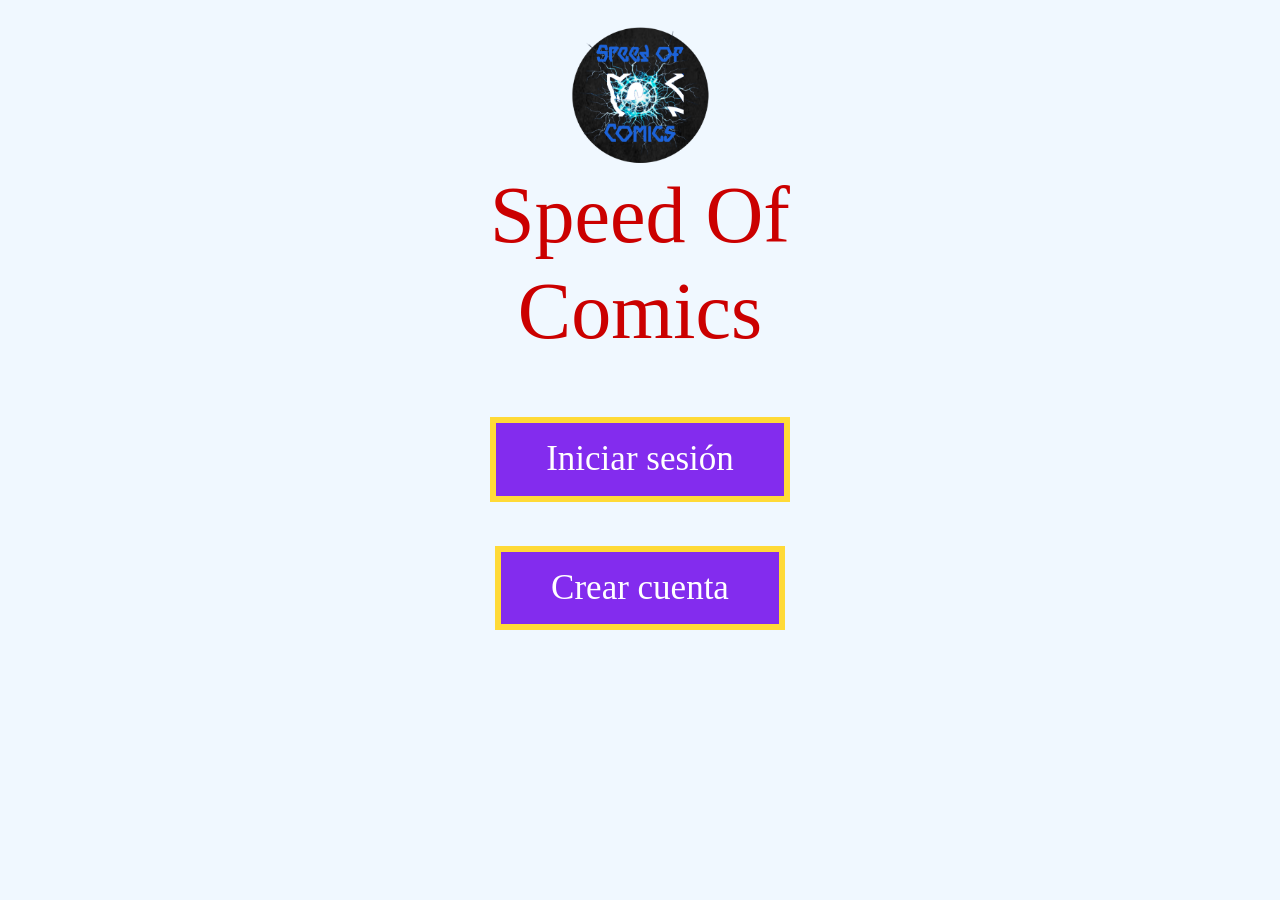
<file: index.html>
<!DOCTYPE html>
<html lang="es">

<head>

    <meta charset="UTF-8">
    <meta name="viewport" content="width=device-width, initial-scale=1">

    <title>Speed Of Comics</title>

   <link href="https://cdn.jsdelivr.net/npm/bootstrap@5.3.2/dist/css/bootstrap.min.css" rel="stylesheet">
   <link rel="icon" href="Imagenes/Logo de la pagina Web de la maestra Karen.png" type="image/webp">
<link rel="stylesheet" href="estilos.css">
<link rel="stylesheet" href="https://cdn.jsdelivr.net/npm/bootstrap-icons@1.11.1/font/bootstrap-icons.css">
</head>

<body>

    <div class="container">

        <div class="row justify-content-center">

            <div class="col-lg-6 text-center">

                <img src="Imagenes/Logo de la pagina Web de la maestra Karen.png" class="logo">

                <h1 class="titulo">
                    Speed Of<br>
                    Comics
                </h1>

                <div class="mt-5">

                    <a href="login.html" class="btn cafe-btn">
                        Iniciar sesión
                    </a>

                </div>

                <div class="mt-4">

                    <a href="registro.html" class="btn cafe-btn">
                        Crear cuenta
                    </a>

                </div>

            </div>

        </div>

    </div>

</body>

</html>
</file>
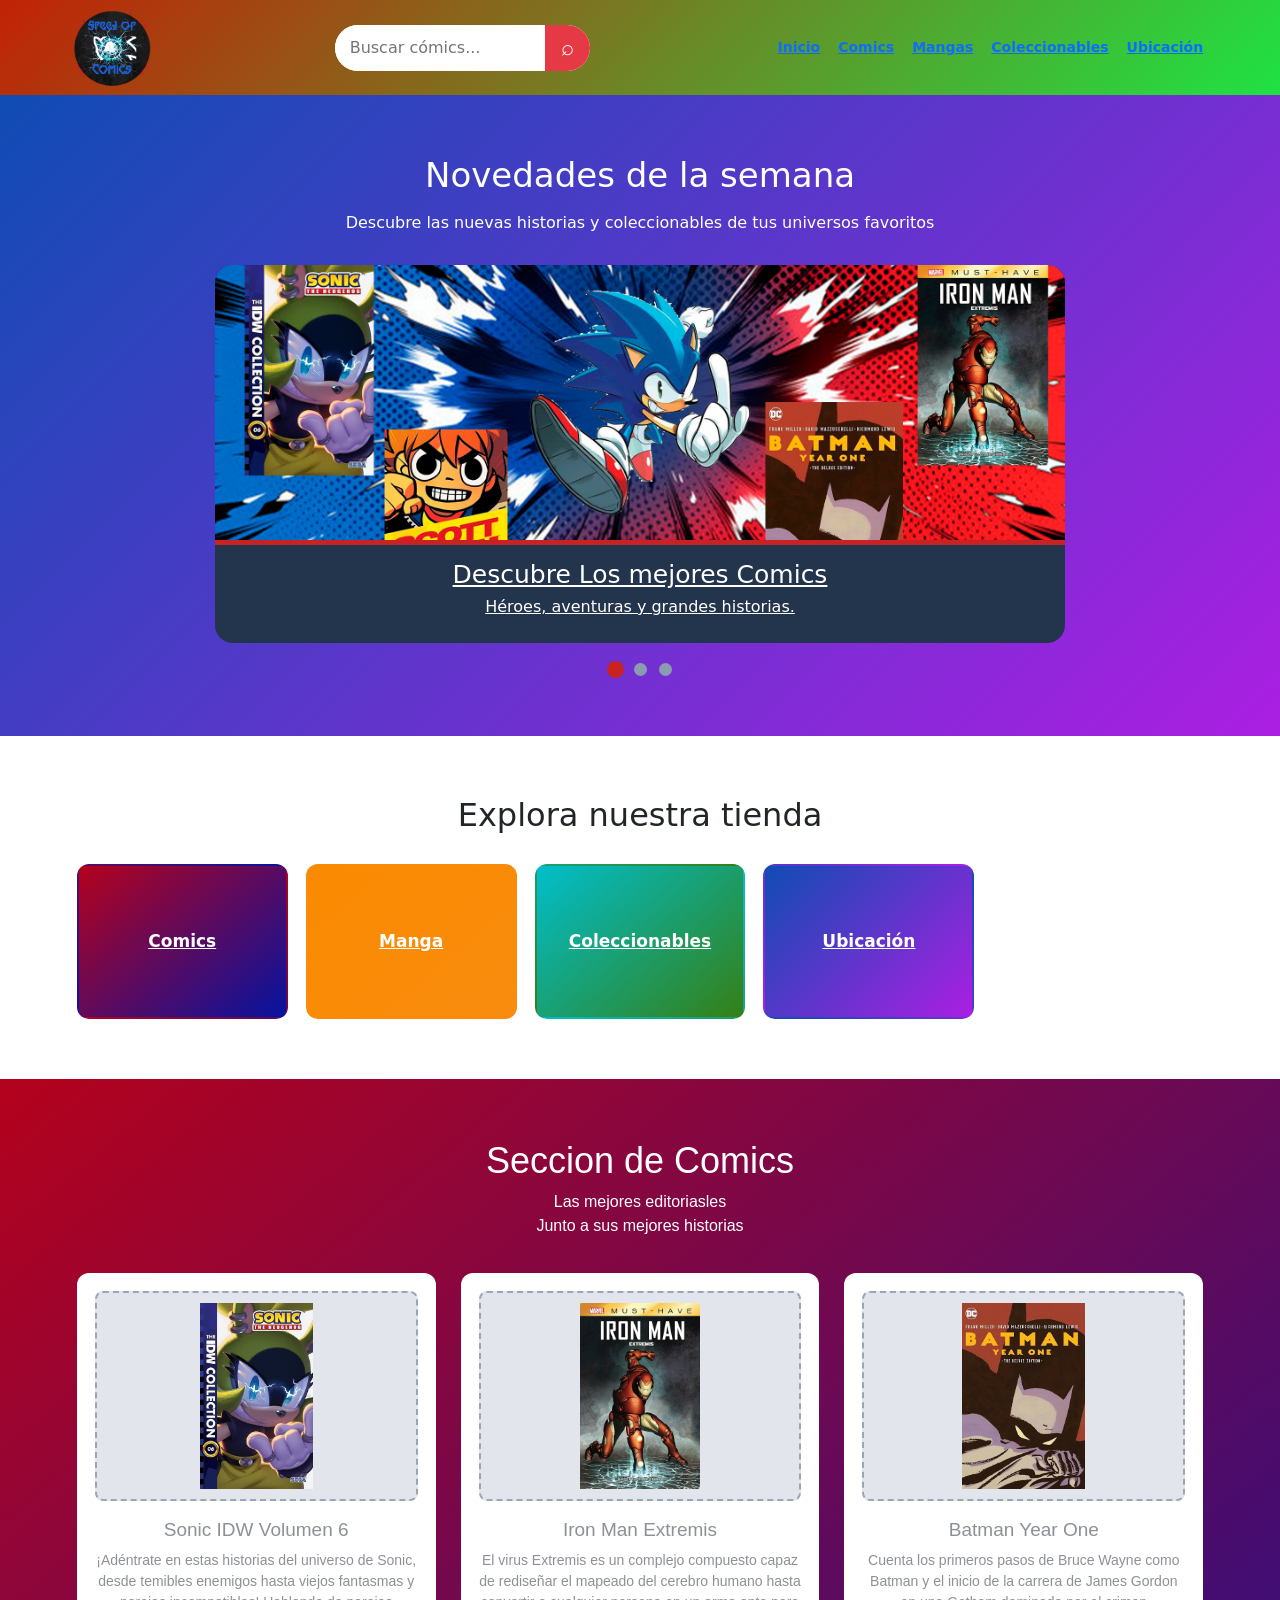
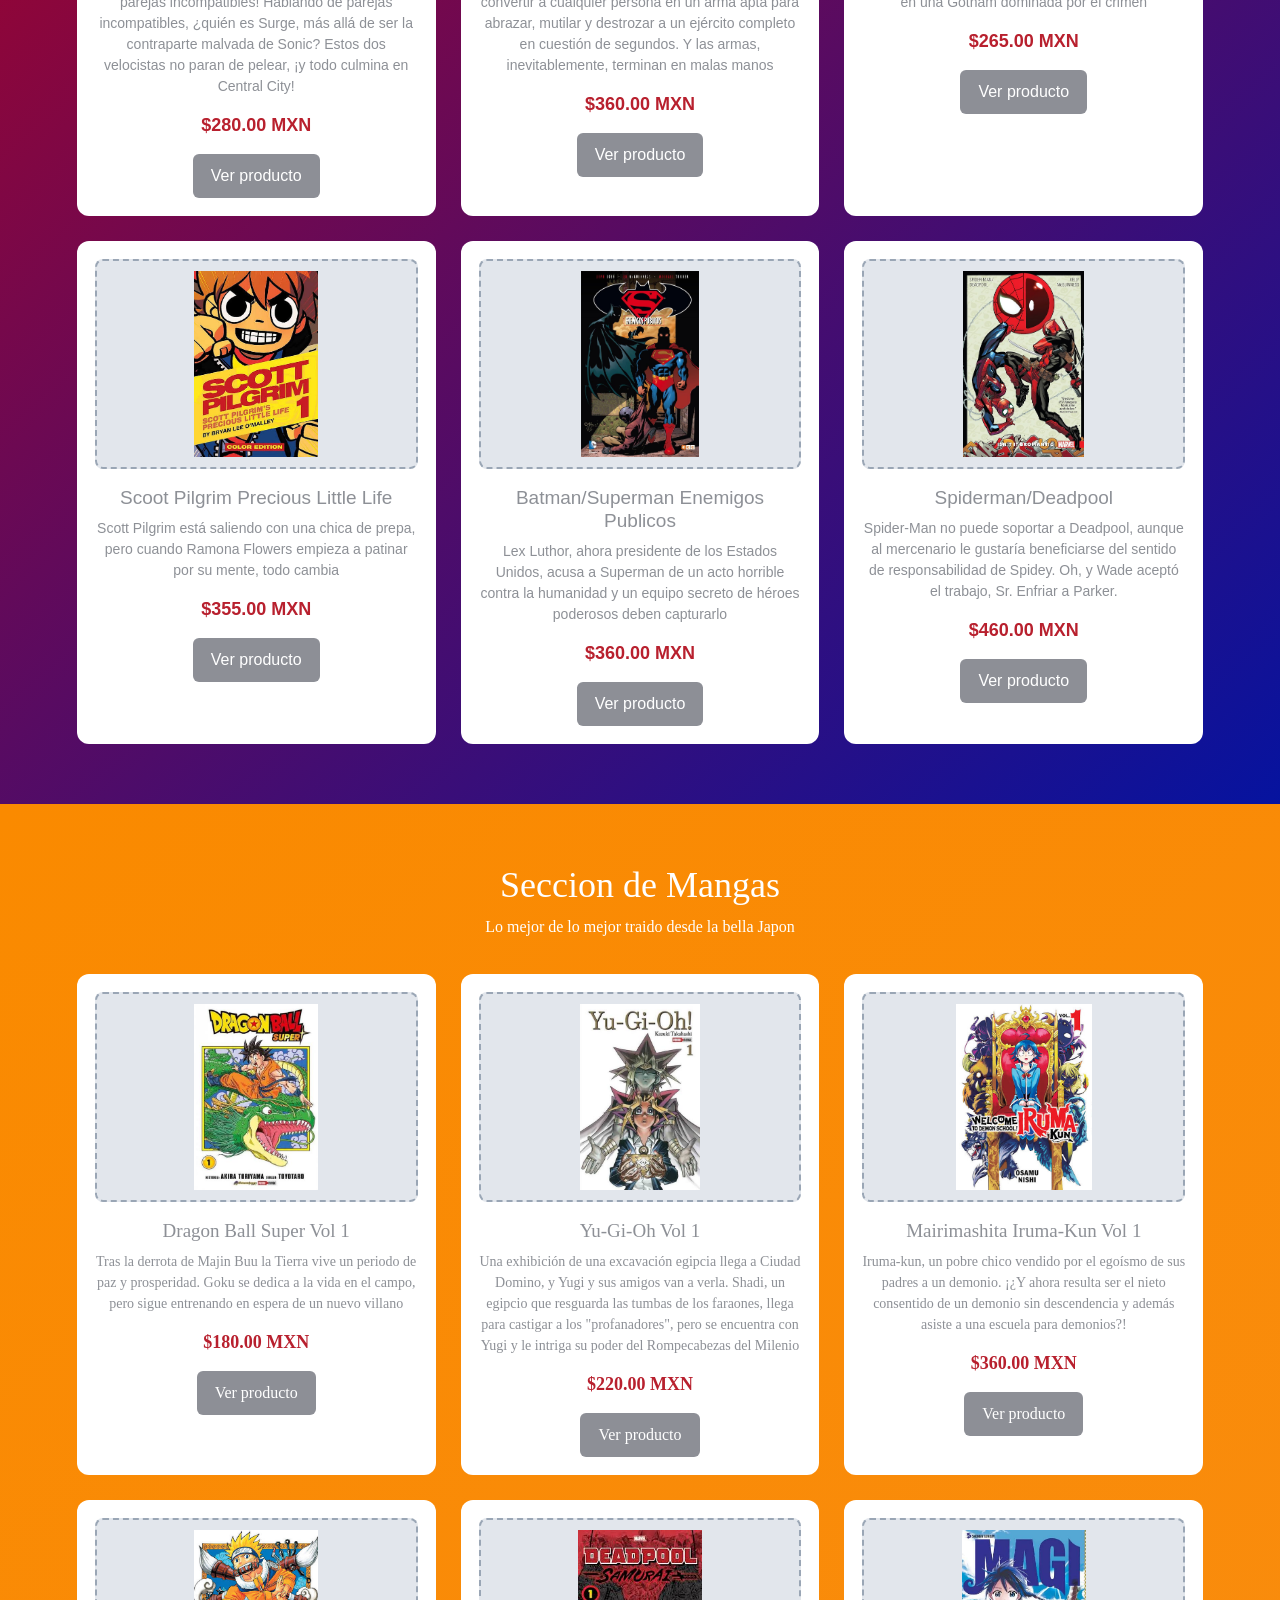
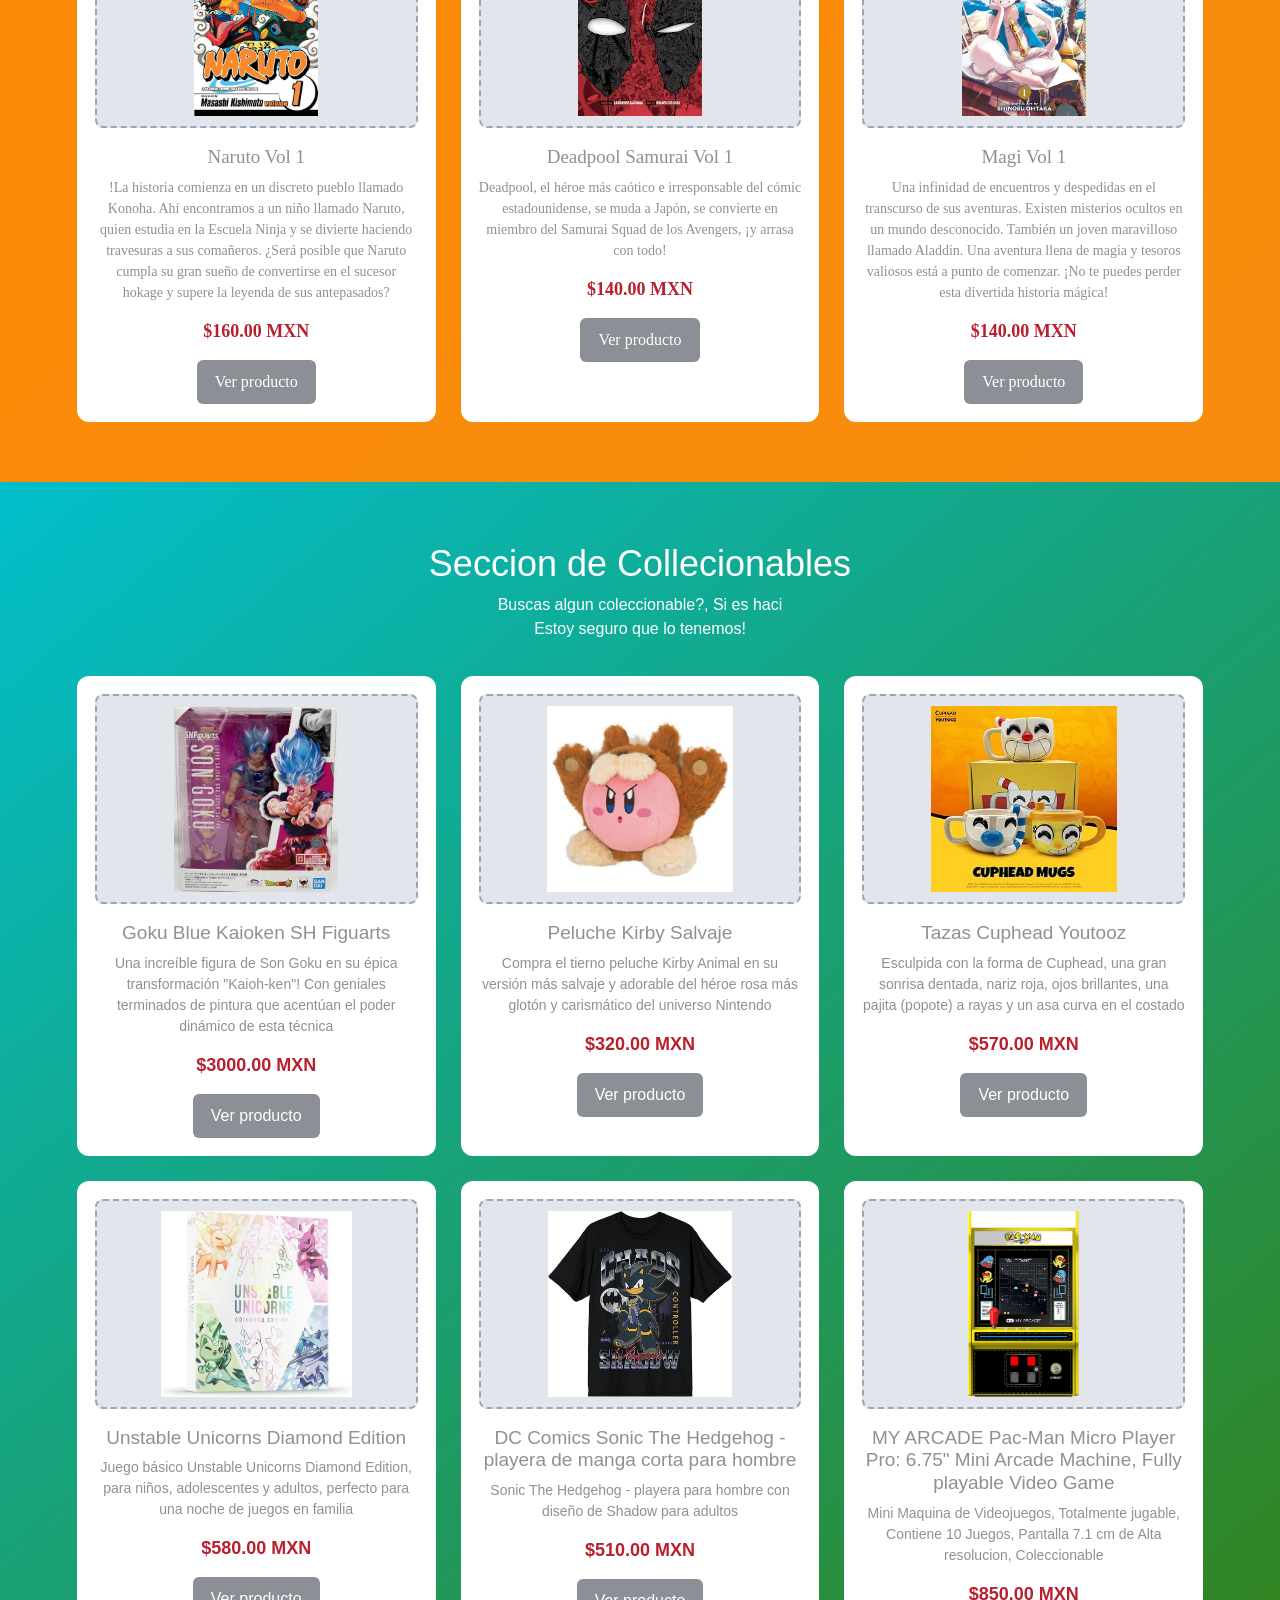
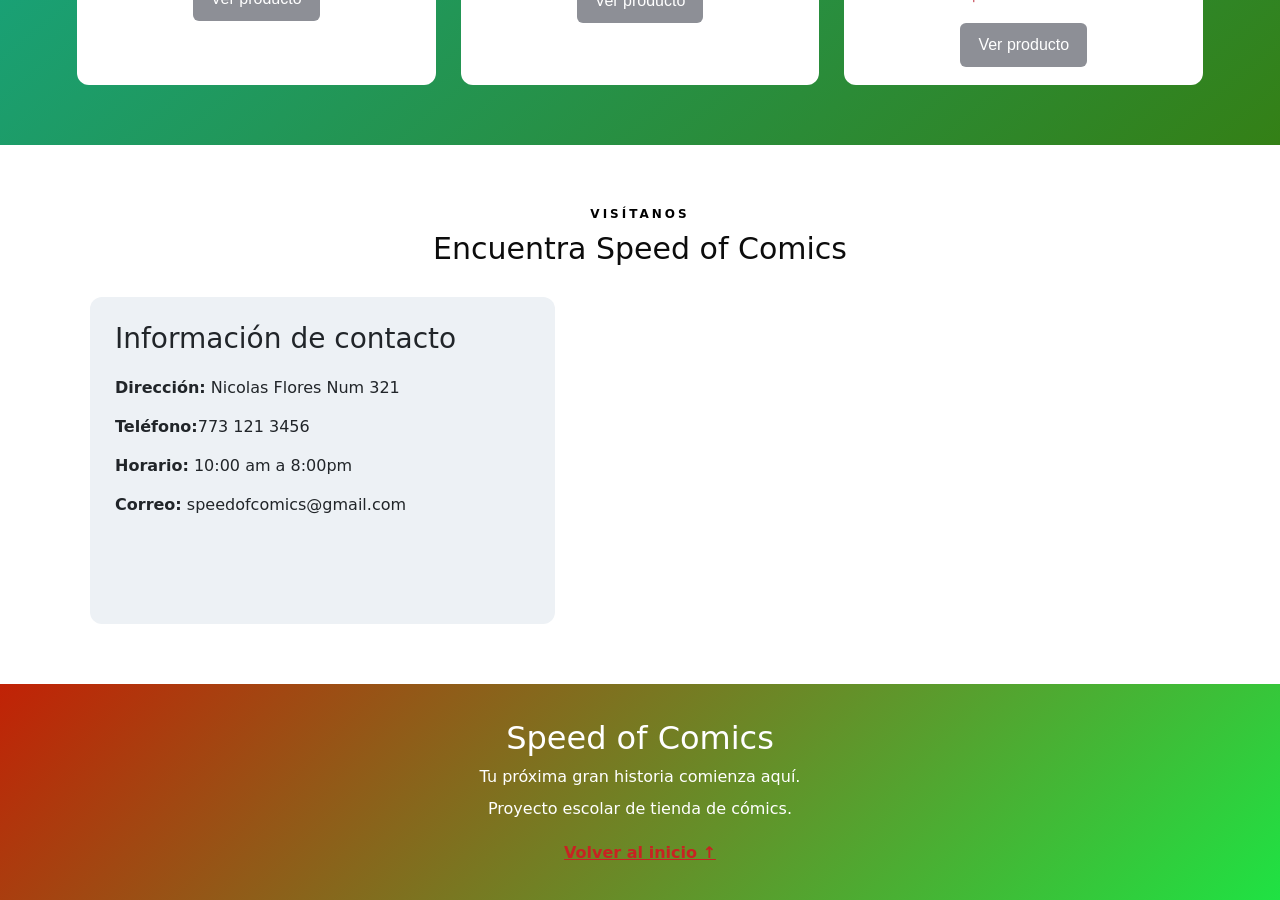
<file: inicio.html>
<!DOCTYPE html>
<html lang="es">
<head>
    <meta charset="UTF-8">
    <meta name="viewport" content="width=device-width, initial-scale=1.0">

    <title>Speed of Comics</title>

       <link rel="icon" href="Imagenes/Logo de la pagina Web de la maestra Karen.png" type="image/webp">


    <link rel="stylesheet" href="inicio.css">
    
    <link href="https://cdn.jsdelivr.net/npm/bootstrap@5.3.3/dist/css/bootstrap.min.css" rel="stylesheet">
</head>

<body> 

    <header class="encabezado">

        <div class="logo">
            <span><img src="Imagenes/Logo de la pagina Web de la maestra Karen.png" alt="logo"></span>
        </div>

        <div class="busqueda">
            <input type="text" placeholder="Buscar cómics...">
            <button type="button" aria-label="Buscar">⌕</button>
        </div>

        <nav class="menu">
            <a href="#inicio">Inicio</a>
            <a href="#marvel">Comics</a>
            <a href="#dc">Mangas</a>
            <a href="#idw">Coleccionables</a>
            <a href="#ubicacion">Ubicación</a>
        </nav>

    </header>

    <main>

        <section id="inicio" class="inicio">

            <h2>Novedades de la semana</h2>
            <p>Descubre las nuevas historias y coleccionables de tus universos favoritos</p>

            <div class="carrusel">

                <a href="#marvel" class="diapositiva activa">
                    <div class="imagen-novedad comic">
                        <span><img src="Imagenes/Carrusel Comic.png" alt="banner_marvel"></span>
                    </div>
                    <h3>Descubre Los mejores Comics</h3>
                    <p>Héroes, aventuras y grandes historias.</p>
                </a>

                <a href="#dc" class="diapositiva">
                    <div class="imagen-novedad manga">
                        <span><img src="Imagenes/Carrusel Manga.png" alt="banner_dc"></span>
                    </div>
                    <h3>La mejor Variedad de Mangas</h3>
                    <p>En un unico y accesible lugar</p>
                </a>

                <a href="#idw" class="diapositiva">
                    <div class="imagen-novedad collecionables">
                        <span><img src="Imagenes/Carrusel Collecionables.png" alt="banner_idw"></span>
                    </div>
                    <h3>Los mejores coleccionable de tus franquicias favoritas</h3>
                    <p>Desde las mejores figuras hasta lo mas loco que puedas imaginar</p>
                </a>

            </div>

            <div class="indicadores">
                <button class="indicador activo" data-slide="0"
                    aria-label="Mostrar novedad Marvel"></button>
                <button class="indicador" data-slide="1"
                    aria-label="Mostrar novedad DC"></button>
                <button class="indicador" data-slide="2"
                    aria-label="Mostrar novedad IDW"></button>
            </div>

        </section>

        <section class="accesos">

            <h2>Explora nuestra tienda</h2>

            <div class="botones-imagen">

                <a href="#marvel" class="boton-imagen boton-marvel">
                   
                    <strong>Comics</strong>
                </a>

                <a href="#dc" class="boton-imagen boton-dc">
                    
                    <strong>Manga</strong>
                </a>

                <a href="#idw" class="boton-imagen boton-idw">
                    
                    <strong>Coleccionables</strong>
                </a>

                <a href="#ubicacion" class="boton-imagen boton-ubicacion">
                    
                    <strong>Ubicación</strong>
                </a>

            </div>
        </section>

        <!-- catalogo marvel -->
        <section id="marvel" class="catalogo catalogo-marvel">

            <div class="titulo-catalogo">
                <h2>Seccion de Comics</h2>
                <p>Las mejores editoriasles <br>Junto a sus mejores historias</p>
            </div>

            <div class="productos">

                <article class="producto">
                    <div class="imagen-producto">
                    <img src="Imagenes/Comics/Surge Idw.jpg" alt="Surge">
                    </div>
                    <h3>Sonic IDW Volumen 6</h3>
                    <p>¡Adéntrate en estas historias del universo de Sonic, desde temibles enemigos hasta viejos fantasmas y parejas incompatibles!

Hablando de parejas incompatibles, ¿quién es Surge, más allá de ser la contraparte malvada de Sonic? Estos dos velocistas no paran de pelear, ¡y todo culmina en Central City!</p>
                    <p class="precio">$280.00 MXN</p>
                    <button class="boton-producto" type="button">Ver producto</button>
                </article>

                <article class="producto">
                    <div class="imagen-producto">
                        <img src="Imagenes/Comics/Extremis.jpg" alt="extremis">
                    </div>
                    <h3>Iron Man Extremis</h3>
                    <p>El virus Extremis es un complejo compuesto capaz de rediseñar el mapeado del cerebro humano hasta convertir a cualquier persona en un arma apta para abrazar, mutilar y destrozar a un ejército completo en cuestión de segundos. Y las armas, inevitablemente,
terminan en malas manos</p>
                    <p class="precio">$360.00 MXN</p>
                    <button class="boton-producto" type="button">Ver producto</button>
                </article>

                <article class="producto">
                    <div class="imagen-producto">
                     <img src="Imagenes/Comics/Year One.jpg" alt="año_uno">
                    </div>
                    <h3>Batman Year One</h3>
                    <p>Cuenta los primeros pasos de Bruce Wayne como Batman y el inicio de la carrera de James Gordon en una Gotham dominada por el crimen</p>
                    <p class="precio">$265.00 MXN</p>
                    <button class="boton-producto" type="button">Ver producto</button>
                </article>

                <article class="producto">
                    <div class="imagen-producto">
                        <img src="Imagenes/Comics/Scott.jpg" alt="pilgrim">
                    </div>
                    <h3> Scoot Pilgrim Precious Little Life</h3>
                    <p>Scott Pilgrim está saliendo con una chica de prepa, pero cuando Ramona Flowers empieza a patinar por su mente, todo cambia</p>
                    <p class="precio">$355.00 MXN</p>
                    <button class="boton-producto" type="button">Ver producto</button>
                </article>

                <article class="producto">
                    <div class="imagen-producto">
                        <img src="Imagenes/Comics/Superman-Batman.jpg" alt="batman/superman">
                    </div>
                    <h3>Batman/Superman Enemigos Publicos</h3>
                    <p> Lex Luthor, ahora presidente de los Estados Unidos, acusa a Superman de un acto horrible contra la humanidad y un equipo secreto de héroes poderosos deben capturarlo</p>
                    <p class="precio">$360.00 MXN</p>
                    <button class="boton-producto" type="button">Ver producto</button>
                </article>

                <article class="producto">
                    <div class="imagen-producto">
                    <img src="Imagenes/Comics/Spidey-Pool.jpg" alt="spidey-pool">
                    </div>
                    <h3>Spiderman/Deadpool</h3>
                    <p> Spider-Man no puede soportar a Deadpool, aunque al mercenario le gustaría beneficiarse del sentido de responsabilidad de Spidey. Oh, y Wade aceptó el trabajo, Sr. Enfriar a Parker.</p>
                    <p class="precio">$460.00 MXN</p>
                    <button class="boton-producto" type="button">Ver producto</button>
                </article>

            </div>
        </section>

        <!--catalogo dc-->
        <section id="dc" class="catalogo catalogo-dc">

            <div class="titulo-catalogo">
                <h2>Seccion de Mangas</h2>
                <p>Lo mejor de lo mejor traido desde la bella Japon</p>
            </div>

            <div class="productos">

                <article class="producto">
                    <div class="imagen-producto"><img src="Imagenes/Manga/Super.jpg" alt="db-super"></div>
                    <h3> Dragon Ball Super Vol 1</h3>
                    <p>Tras la derrota de Majin Buu la Tierra vive un periodo de paz y prosperidad. Goku se dedica a la vida en el campo, pero sigue entrenando en espera de un nuevo villano</p>
                    <p class="precio">$180.00 MXN</p>
                    <button class="boton-producto" type="button">Ver producto</button>
                </article>

                <article class="producto">
                    <div class="imagen-producto"><img src="Imagenes/Manga/Yugi.jpg" alt="Yugi"></div>
                    <h3>Yu-Gi-Oh Vol 1</h3>
                    <p>Una exhibición de una excavación egipcia llega a Ciudad Domino, y Yugi y sus amigos van a verla. Shadi, un egipcio que resguarda las tumbas de los faraones, llega para castigar a los "profanadores", pero se encuentra con Yugi y le intriga su poder del Rompecabezas del Milenio</p>
                    <p class="precio">$220.00 MXN</p>
                    <button class="boton-producto" type="button">Ver producto</button>
                </article>

                <article class="producto">
                    <div class="imagen-producto"><img src="Imagenes/Manga/Iruma.jpg" alt="Iruma-kun"></div>
                    <h3>Mairimashita Iruma-Kun Vol 1</h3>
                    <p>Iruma-kun, un pobre chico vendido por el egoísmo de sus padres a un demonio. ¡¿Y ahora resulta ser el nieto consentido de un demonio sin descendencia y además asiste a una escuela para demonios?!</p>
                    <p class="precio">$360.00 MXN</p>
                    <button class="boton-producto" type="button">Ver producto</button>
                </article>

                <article class="producto">
                    <div class="imagen-producto"><img src="Imagenes/Manga/Naruto.jpg" alt="Naruto"></div>
                    <h3>Naruto Vol 1</h3>
                    <p>!La historia comienza en un discreto pueblo llamado Konoha. Ahí encontramos a un niño llamado Naruto, quien estudia en la Escuela Ninja y se divierte haciendo travesuras a sus comañeros. ¿Será posible que Naruto cumpla su gran sueño de convertirse en el sucesor hokage y supere la leyenda de sus antepasados?</p>
                    <p class="precio">$160.00 MXN</p>
                    <button class="boton-producto" type="button">Ver producto</button>
                </article>

                <article class="producto">
                    <div class="imagen-producto"><img src="Imagenes/Manga/SamuraiPool.jpg" alt="Samurai-Pool"></div>
                    <h3>Deadpool Samurai Vol 1</h3>
                    <p>Deadpool, el héroe más caótico e irresponsable del cómic estadounidense, se muda a Japón, se convierte en miembro del Samurai Squad de los Avengers, ¡y arrasa con todo!</p>
                    <p class="precio">$140.00 MXN</p>
                    <button class="boton-producto" type="button">Ver producto</button>
                </article>

                <article class="producto">
                    <div class="imagen-producto"><img src="Imagenes/Manga/Magi.jpg" alt="Magi"></div>
                    <h3>Magi Vol 1</h3>
                    <p>Una infinidad de encuentros y despedidas en el transcurso de sus aventuras. Existen misterios ocultos en un mundo desconocido. También un joven maravilloso llamado Aladdin. Una aventura llena de magia y tesoros valiosos está a punto de comenzar. ¡No te puedes perder esta divertida historia mágica!</p>
                    <p class="precio">$140.00 MXN</p>
                    <button class="boton-producto" type="button">Ver producto</button>
                </article>

            </div>
        </section>

        <section id="idw" class="catalogo catalogo-idw">

            <div class="titulo-catalogo">
                <h2>Seccion de Collecionables</h2>
                <p>Buscas algun coleccionable?, Si es haci<br> Estoy seguro que lo tenemos!</p>
            </div>

            <div class="productos">

                <article class="producto">
                    <div class="imagen-producto"><img src="Imagenes/Coleccionables/Sh Figuarts.jpg" alt="kaioken"></div>
                    <h3>Goku Blue Kaioken SH Figuarts</h3>
                    <p>Una increíble figura de Son Goku en su épica transformación "Kaioh-ken"! Con geniales terminados de pintura que acentúan el poder dinámico de esta técnica</p>
                    <p class="precio">$3000.00 MXN</p>
                    <button class="boton-producto" type="button">Ver producto</button>
                </article>

                <article class="producto">
                    <div class="imagen-producto"><img src="Imagenes/Coleccionables/Kibolono.jpg" alt="kirby-lobo"></div>
                    <h3>Peluche Kirby Salvaje</h3>
                    <p>Compra el tierno peluche Kirby Animal en su versión más salvaje y adorable del héroe rosa más glotón y carismático del universo Nintendo</p>
                    <p class="precio">$320.00 MXN</p>
                    <button class="boton-producto" type="button">Ver producto</button>
                </article>

                <article class="producto">
                    <div class="imagen-producto"><img src="Imagenes/Coleccionables/Tazas.jpg" alt="Cuphead"></div>
                    <h3>Tazas Cuphead Youtooz</h3>
                    <p>Esculpida con la forma de Cuphead, una gran sonrisa dentada, nariz roja, ojos brillantes, una pajita (popote) a rayas y un asa curva en el costado</p>
                    <p class="precio">$570.00 MXN</p>
                    <button class="boton-producto" type="button">Ver producto</button>
                </article>

                <article class="producto">
                    <div class="imagen-producto"><img src="Imagenes/Coleccionables/Unicorns.jpg" alt="Unicornios"></div>
                    <h3>Unstable Unicorns Diamond Edition</h3>
                    <p>Juego básico Unstable Unicorns Diamond Edition, para niños, adolescentes y adultos, perfecto para una noche de juegos en familia</p>
                    <p class="precio">$580.00 MXN</p>
                    <button class="boton-producto" type="button">Ver producto</button>
                </article>

                <article class="producto">
                    <div class="imagen-producto"><img src="Imagenes/Coleccionables/Playera.jpg" alt="bat-shadow"></div>
                    <h3>DC Comics Sonic The Hedgehog - playera de manga corta para hombre</h3>
                    <p>Sonic The Hedgehog - playera para hombre con diseño de Shadow para adultos </p>
                    <p class="precio">$510.00 MXN</p>
                    <button class="boton-producto" type="button">Ver producto</button>
                </article>

                <article class="producto">
                    <div class="imagen-producto"><img src="Imagenes/Coleccionables/PacMan.jpg"></div>
                    <h3>MY ARCADE Pac-Man Micro Player Pro: 6.75" Mini Arcade Machine, Fully playable Video Game</h3>
                    <p> Mini Maquina de Videojuegos, Totalmente jugable, Contiene 10 Juegos, Pantalla 7.1 cm de Alta resolucion, Coleccionable</p>
                    <p class="precio">$850.00 MXN</p>
                    <button class="boton-producto" type="button">Ver producto</button>
                </article>

            </div>
        </section>

        <section id="ubicacion" class="seccion-ubicacion">

            <div class="titulo-ubicacion">
                <p class="etiqueta">VISÍTANOS</p>
                <h2>Encuentra Speed of Comics</h2>
                
            </div>

            <div class="contacto">

                <div class="datos-contacto">
                    <h3>Información de contacto</h3>

                    <p><strong>Dirección:</strong> Nicolas Flores Num 321</p>
                    <p><strong>Teléfono:</strong>773 121 3456</p>
                    <p><strong>Horario:</strong> 10:00 am a 8:00pm</p>
                    <p><strong>Correo:</strong> speedofcomics@gmail.com</p>
                </div>

                <div class="mapa">
                    <iframe
                        src="https://www.google.com/maps/place/Kioto,+Prefectura+de+Kioto,+Jap%C3%B3n/@35.0981962,135.7188694,10z/data=!3m1!4b1!4m6!3m5!1s0x6001a8d6cd3cc3f1:0xc0961d366bbb1d3d!8m2!3d35.011564!4d135.7681489!16zL20vMDlkNF8?hl=es_419&entry=ttu&g_ep=EgoyMDI2MTAyMC4wIKXMDSoASAFQAw%3D%3D"
                        title="Mapa de ubicación de Speed of Comics"
                        loading="lazy"
                        referrerpolicy="no-referrer-when-downgrade">
                    </iframe>
                </div>

            </div>
        </section>

    </main>

    <footer class="pie">

        <h2>Speed of Comics</h2>
        <p>Tu próxima gran historia comienza aquí.</p>
        <p>Proyecto escolar de tienda de cómics.</p>

        <a href="#inicio">Volver al inicio ↑</a>

    </footer>

    <script src="carrusel.js"></script>

</body>
</html>
</file>
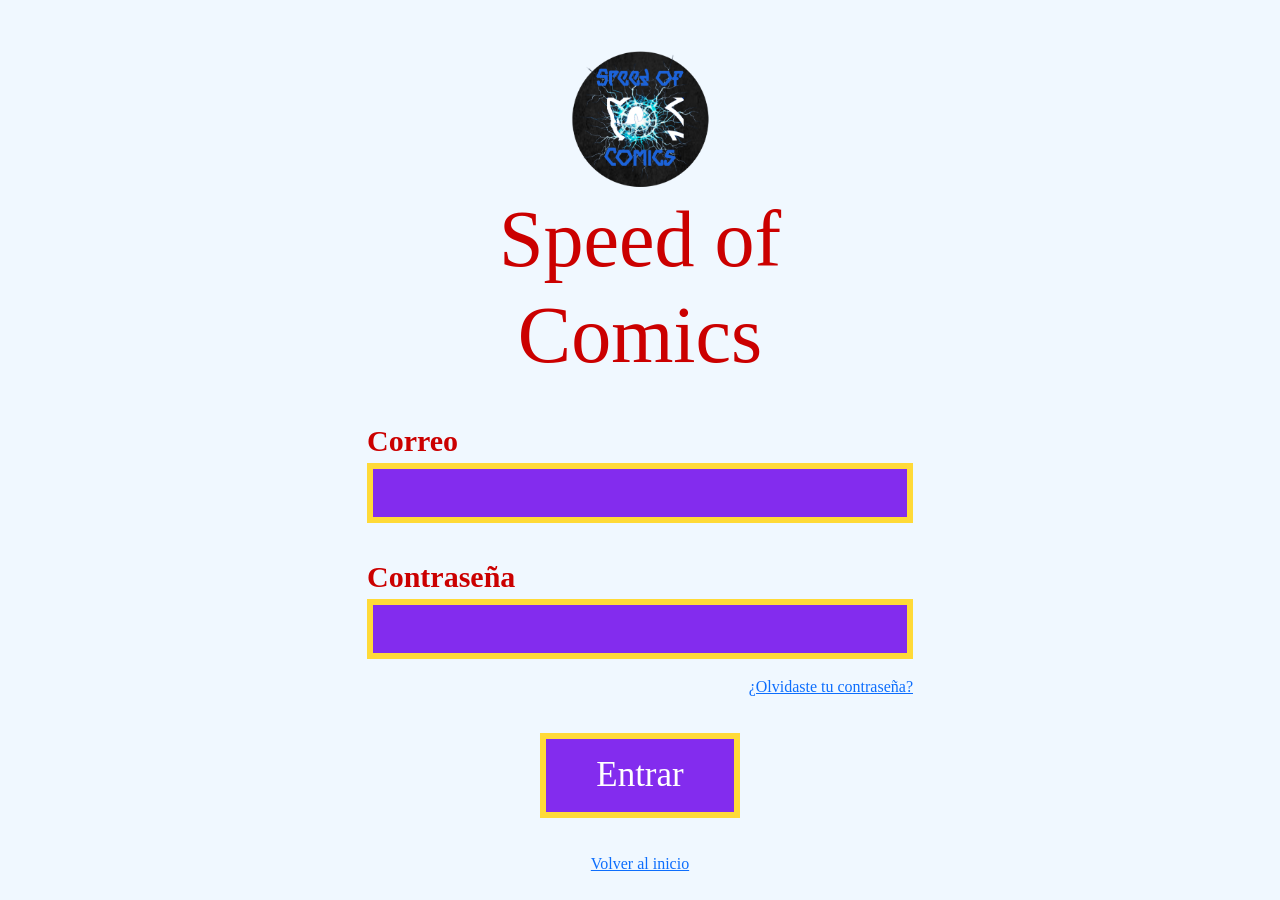
<file: login.html>
<!DOCTYPE html>
<html lang="es">

<head>

    <meta charset="UTF-8">
    <meta name="viewport" content="width=device-width, initial-scale=1">

    <title>Iniciar Sesión</title>

     <link rel="icon" href="Imagenes/Logo de la pagina Web de la maestra Karen.png" type="image/webp">

    <link href="https://cdn.jsdelivr.net/npm/bootstrap@5.3.3/dist/css/bootstrap.min.css" rel="stylesheet">

    <link rel="stylesheet" href="estilos.css">

</head>

<body>

<div class="container py-4">

    <div class="row justify-content-center">

        <div class="col-lg-6">

            <div class="text-center">

                <img src="Imagenes/Logo de la pagina Web de la maestra Karen.png" class="logo">

                <h1 class="titulo">
                    Speed of <br>Comics
                </h1>

            </div>

            <form id="formLogin">

                <div class="mb-3">
                    

                    <label style="color: rgb(203, 0, 0); font-weight: bold; font-size: 30px;">Correo</label>

                    <input
                        type="email"
                        id="correo"
                        class="form-control"
                        required>

                </div>

                <div class="mb-3">

                    <label style="color: rgb(203, 0, 0); font-weight: bold; font-size: 30px;">Contraseña</label>

                    <input
                        type="password"
                        id="password"
                        class="form-control"
                        required>

                </div>

                <div class="text-end mb-4">

                    <a href="#" id="recuperar">
                        ¿Olvidaste tu contraseña?
                    </a>

                </div>

                <div class="text-center">

                    <button
                        class="btn cafe-btn"
                        type="submit">

                        Entrar

                    </button>

                </div>

            </form>

            <div class="text-center mt-4">

                <a href="index.html">
                    Volver al inicio
                </a>

            </div>

        </div>

    </div>

</div>

<script src="storage.js"></script>
<script src="login.js"></script>

</body>

</html>
</file>
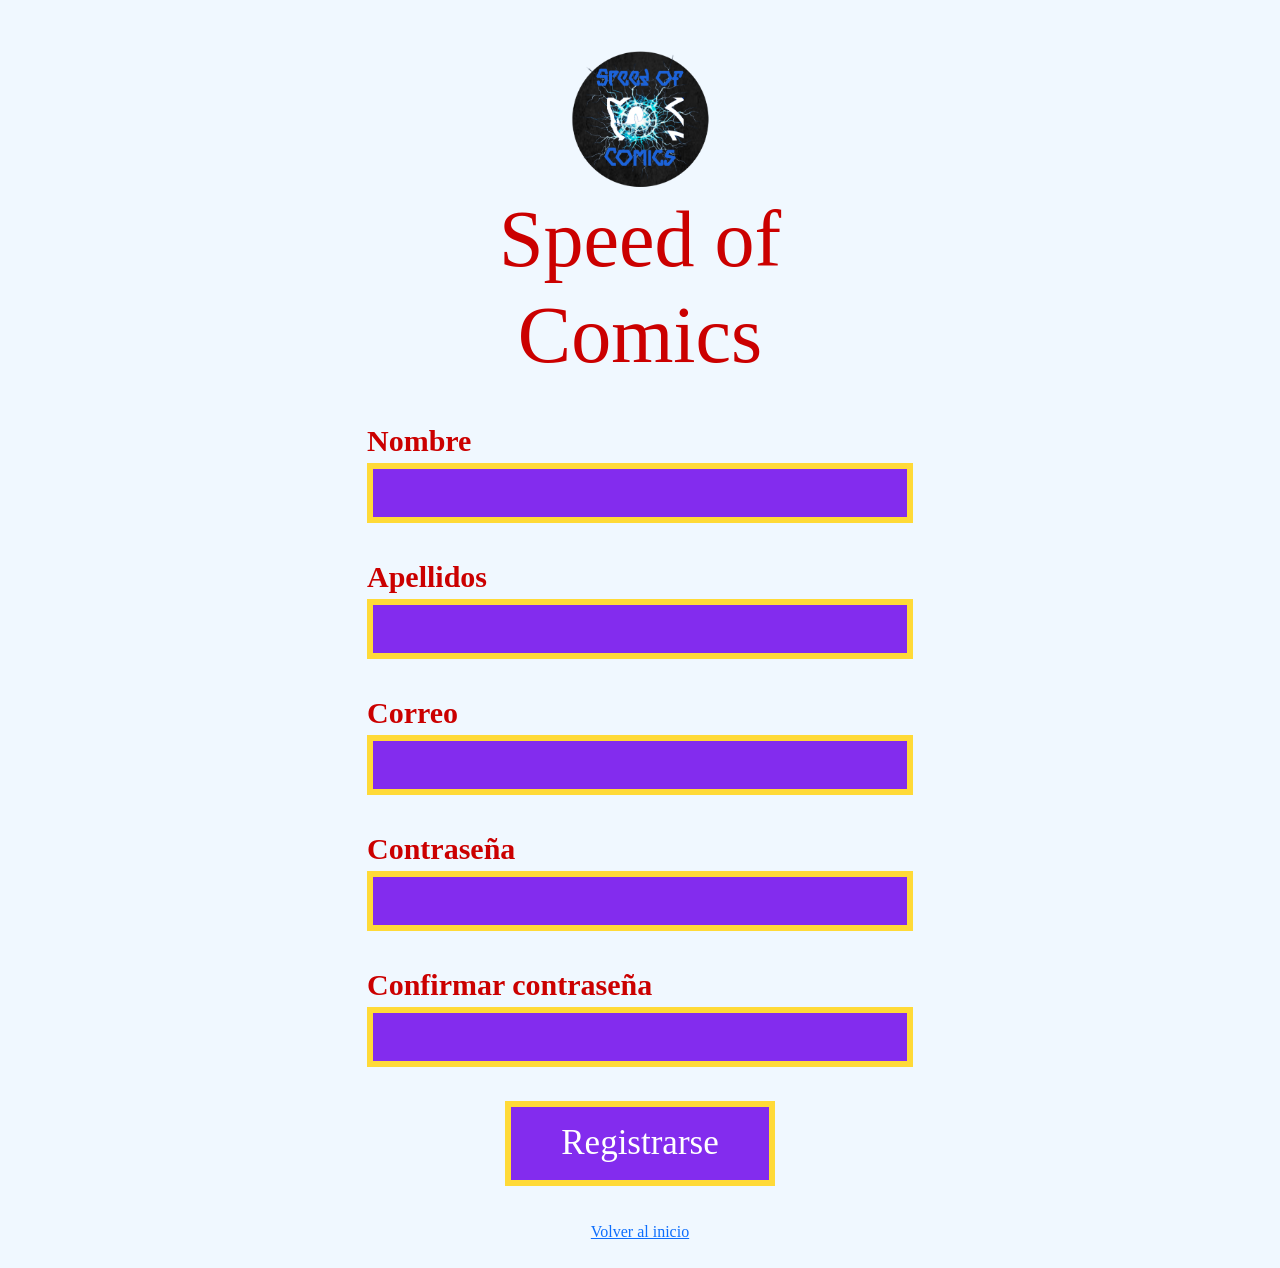
<file: registro.html>
<!DOCTYPE html>
<html lang="es">

<head>

    <meta charset="UTF-8">
    <meta name="viewport" content="width=device-width, initial-scale=1">

    <title>Registro</title>

    <link href="https://cdn.jsdelivr.net/npm/bootstrap@5.3.3/dist/css/bootstrap.min.css" rel="stylesheet">

    <link rel="stylesheet" href="estilos.css">

</head>

<body>

    <div class="container py-4">

        <div class="row justify-content-center">

            <div class="col-lg-6">

                <div class="text-center">

                    <img src="Imagenes/Logo de la pagina Web de la maestra Karen.png" class="logo">

                    <h1 class="titulo">
                        Speed of<br>Comics
                    </h1>

                </div>

                <form id="formRegistro">

                    <div class="mb-3">
                        <label style="color: rgb(203, 0, 0); font-weight: bold; font-size: 30px;">Nombre</label>
                        <input type="text" id="nombre" class="form-control" required>
                    </div>

                    <div class="mb-3">
                        <label style="color: rgb(203, 0, 0); font-weight: bold; font-size: 30px;">Apellidos</label>
                        <input type="text" id="apellidos" class="form-control" required>
                    </div>

                    <div class="mb-3">
                        <label style="color: rgb(203, 0, 0); font-weight: bold; font-size: 30px;">Correo</label>
                        <input type="email" id="correo" class="form-control" required>
                    </div>

                    <div class="mb-3">
                        <label style="color: rgb(203, 0, 0); font-weight: bold; font-size: 30px;">Contraseña</label>
                        <input type="password" id="password" class="form-control" required>
                    </div>

                    <div class="mb-4">
                        <label style="color: rgb(203, 0, 0); font-weight: bold; font-size: 30px;">Confirmar contraseña</label>
                        <input type="password" id="confirmar" class="form-control" required>
                    </div>

                    <div class="text-center">

                        <button class="btn cafe-btn" type="submit">

                            Registrarse

                        </button>

                    </div>

                </form>

                <div class="text-center mt-4">

                    <a href="index.html">

                        Volver al inicio

                    </a>

                </div>

            </div>

        </div>

    </div>

    <script src="storage.js"></script>
    <script src="registro.js"></script>

</body>

</html>
</file>
<file: estilos.css>
body {

    background-color: aliceblue;   

    font-family: Georgia, serif;
}

.logo {

    width: 180px;

    margin-top: 20px;

}

.titulo {

    font-size: 80px;

    color: rgb(203, 0, 0);

    font-weight: 300;

    margin-bottom: 20px;

}

.cafe-btn {

    background: #832cee;

    color: white !important;

    font-size: 35px;

    padding: 10px 50px;

    border: 6px solid rgb(255, 218, 56);

    border-radius: 0;

    transition: .4s;

    margin: 10px;

}

.cafe-btn:hover {

    background: #832cee;

    color: white;

    transform: scale(1.05);

}


input {

    border: 6px solid rgb(255, 218, 56) !important;

    border-radius: 0 !important;

    height: 60px;

    font-size: 24px !important;

    background: #832cee !important;

    color: white !important;

}

.total {

    font-size: 45px;

    font-weight: bold;

}

h2 {

    font-size: 60px;

}

h3 {

    font-size: 45px;

}

label {

    font-size: 35px;

    margin-top: 15px;

}

.form-control {

    font-size: 24px;

}
a:visited {
    color: rgb(255, 18, 18); 
}
a:active {
    color: rgb(239, 255, 12);
} 
@media(max-width:768px) {

    .logo {

        width: 120px;

    }

    .titulo {

        font-size: 55px;

    }

    .cafe-btn {

        font-size: 25px;

    }

}
</file>
<file: inicio.css>
* {
    margin: 0;
    padding: 0;
    box-sizing: border-box;
}

:root {
    --oscuro: #4e525ca4;
    --oscuro-claro: #99c0ff;
    --blanco: #ffffff;
    --gris: #e9edf2;
    --rojo: #e63946;
    --azul: #cc1703;
    --dorado: #c82222;
    --verde: #167c80;
}

html {
    scroll-behavior: smooth;
    scroll-padding-top: 130px;
}

body {
    font-family: Arial, Helvetica, sans-serif;
    background-color: #f3f5f8;
    color: var(--oscuro);
    line-height: 1.6;
}

a {
    text-decoration: none;
    color: inherit;
}

button {
    font-family: inherit;
    cursor: pointer;
    border: none;
}

section {
    padding: 60px 6%;
}

section h2 {
    margin-bottom: 15px;
}


.encabezado {
    background: linear-gradient(135deg, #c12206, #1fe243);
    color: var(--blanco);
    padding: 20px 6%;
    display: flex;
    justify-content: space-between;
    align-items: center;
    gap: 20px;
    flex-wrap: wrap;
}

.logo {
    display: flex;
    align-items: center;
    gap: 12px;
}

.logo span {
    display: flex;
    justify-content: center;
    align-items: center;
    width: 70px;
    height: 55px;
    border: 2px dashed var(--dorado);
    border-radius: 8px;
    font-size: 10px;
    text-align: center;
}
.logo span img {
    width: 100px;
    height: auto;
    object-fit: contain;
}
.logo h1 {
    font-size: 24px;
    color: var(--dorado);
}

.busqueda {
    display: flex;
    background-color: var(--blanco);
    border-radius: 25px;
    overflow: hidden;
}

.busqueda input {
    width: 210px;
    padding: 11px 15px;
    border: none;
    outline: none;
}

.busqueda button {
    background-color: var(--rojo);
    color: var(--blanco);
    padding: 0 16px;
    font-size: 22px;
}

.menu {
    display: flex;
    align-items: center;
    justify-content: center;
    gap: 18px;
    flex-wrap: wrap;
}

.menu a {
    font-size: 14px;
    font-weight: bold;
    transition: color 0.3s;
}

.menu a:hover {
    color: var(--dorado);
}


.inicio {
    text-align: center;
    background: linear-gradient(135deg, #104cb4, #ab1fe2);
    color: var(--blanco);
}

.inicio h2 {
    font-size: 34px;
}

.carrusel {
    max-width: 850px;
    margin: 30px auto 0;
    position: relative;
    overflow: hidden;
    border-radius: 18px;
}

.diapositiva {
    display: none;
    color: var(--blanco);
    background-color: #23344d;
    padding-bottom: 24px;
}

.diapositiva.activa {
    display: block;
    animation: aparecer 0.6s ease;
}

.imagen-novedad {
    width: 100%;
    height: 280px;
    display: flex;
    justify-content: center;
    align-items: center;
    font-size: 16px;
    font-weight: bold;
    border-bottom: 5px solid var(--dorado);
    overflow: hidden;
}

.imagen-novedad img {
    width: 100%;
    height: 100%;
    object-fit: cover;
    object-position: center;
    display: block;
}

.marvel-novedad {
    background-color: #8d1c2b;
}

.dc-novedad {
    background-color: #17477c;
}

.idw-novedad {
    background-color: #12666a;
}

.diapositiva:hover .imagen-novedad img {
    transform: scale(1.05);
    transition: transform 0.4s;
}

.diapositiva h3 {
    margin: 15px 10px 5px;
    font-size: 25px;
}

.diapositiva p {
    margin: 0 10px;
}

.indicadores {
    display: flex;
    justify-content: center;
    gap: 12px;
    margin-top: 20px;
}

.indicador {
    width: 13px;
    height: 13px;
    border-radius: 50%;
    background-color: #8a9bb2;
    transition: background-color 0.3s, transform 0.3s;
}

.indicador.activo {
    background-color: var(--dorado);
    transform: scale(1.3);
}

.accesos {
    text-align: center;
    background-color: var(--blanco);
}

.botones-imagen {
    display: grid;
    grid-template-columns: repeat(5, minmax(0, 1fr));
    gap: 18px;
    margin-top: 30px;
}

.boton-imagen {
    min-height: 155px;
    padding: 18px 10px;
    border-radius: 12px;
    color: var(--blanco);
    display: flex;
    flex-direction: column;
    justify-content: center;
    align-items: center;
    gap: 15px;
    border: 2px solid transparent;
    transition: transform 0.3s, box-shadow 0.3s;
}

.boton-imagen img {
    width: 100px;
    height: 75px;
    object-fit: contain;
    display: block;
}

.boton-imagen span {
    font-size: 12px;
    text-align: center;
}

.boton-imagen strong {
    font-size: 17px;
}

.boton-imagen:hover {
    transform: translateY(-8px);
    box-shadow: 0 10px 20px #00000030;
}

.boton-marvel {
      background: linear-gradient(140deg, #b4021d, #06139f);
}

.boton-dc {
    background: linear-gradient(140deg, #fa8a00, #f98c0f);
}

.boton-idw {
    background: linear-gradient(140deg, #01becb, #348016);
}

.boton-ubicacion {
     background: linear-gradient(135deg, #104cb4, #ab1fe2);
}

.catalogo {
    color: var(--blanco);
}

.catalogo-marvel {
    background: linear-gradient(140deg, #b4021d, #06139f);
    font-family: Arial, Helvetica, sans-serif;
}

.catalogo-dc {
    background: linear-gradient(140deg, #fa8a00, #f98c0f);
    font-family: Georgia, serif;
}

.catalogo-idw {
    background: linear-gradient(140deg, #01becb, #348016);
    font-family: Verdana, sans-serif;
}

.titulo-catalogo {
    text-align: center;
    margin-bottom: 35px;
}

.titulo-catalogo h2 {
    font-size: 36px;
    margin-bottom: 8px;
}

.etiqueta {
    font-size: 12px;
    font-weight: bold;
    letter-spacing: 3px;
    margin-bottom: 8px;
}

.productos {
    display: grid;
    grid-template-columns: repeat(3, minmax(0, 1fr));
    gap: 25px;
    max-width: 1200px;
    margin: auto;
}

.producto {
    background-color: var(--blanco);
    color: var(--oscuro);
    padding: 18px;
    border-radius: 12px;
    text-align: center;
    overflow: hidden;
    transition: transform 0.3s, box-shadow 0.3s;
}

.catalogo-marvel .producto:hover {
    transform: translateY(-8px);
    box-shadow: 0 12px 25px #30000070;
}

.catalogo-dc .producto:hover {
    transform: scale(1.04);
    box-shadow: 0 12px 25px #00000060;
}

.catalogo-idw .producto:hover {
    transform: rotate(-1deg) translateY(-6px);
    box-shadow: 0 12px 25px #002d3070;
}

.imagen-producto {
    width: 100%;
    height: 210px;
    background-color: #e2e6ec;
    color: #526071;
    border: 2px dashed #9aa6b5;
    border-radius: 8px;
    display: flex;
    justify-content: center;
    align-items: center;
    padding: 10px;
    font-size: 13px;
    font-weight: bold;
    text-align: center;
    margin-bottom: 18px;
    overflow: hidden;
}

.imagen-producto img {
    width: 100%;
    height: 100%;
    object-fit: contain;
    object-position: center;
    display: block;
    transition: transform 0.3s;
}

.producto:hover .imagen-producto img {
    transform: scale(1.05);
}

.producto h3 {
    font-size: 19px;
    margin-bottom: 8px;
}

.producto p {
    font-size: 14px;
    margin-bottom: 10px;
}

.producto .precio {
    font-size: 18px;
    font-weight: bold;
    color: #b8202e;
    margin: 15px 0;
}

.boton-producto {
    background-color: var(--oscuro);
    color: var(--blanco);
    border-radius: 6px;
    padding: 10px 18px;
    transition: background-color 0.3s;
}

.boton-producto:hover {
    background-color: var(--rojo);
}

.seccion-ubicacion {
    background-color: white;

}

.titulo-ubicacion {
    color: rgb(0, 0, 0);
    text-align: center;
    margin-bottom: 30px;
}

.titulo-ubicacion h2 {
    color: rgb(12, 12, 12);
    font-size: 30px;
}

.contacto {
    display: grid;
    grid-template-columns: 1fr 1.3fr;
    gap: 30px;
    max-width: 1100px;
    margin: auto;
}

.datos-contacto {
    background-color: #edf1f5;
    padding: 25px;
    border-radius: 12px;
}

.datos-contacto h3 {
    margin-bottom: 20px;
}

.datos-contacto p {
    margin-bottom: 15px;
    overflow-wrap: anywhere;
}

.mapa {
    min-width: 0;
}

.mapa iframe {
    width: 100%;
    height: 320px;
    border: 0;
    border-radius: 12px;
}

.mapa p {
    font-size: 12px;
    margin-top: 8px;
}

.pie {
   background: linear-gradient(135deg, #c12206, #1fe243);
    color: var(--blanco);
    text-align: center;
    padding: 35px 15px;
}

.pie h2 {
    color: white;
    margin-bottom: 8px;
}

.pie p {
    margin-bottom: 8px;
}

.pie a {
    display: inline-block;
    margin-top: 12px;
    color: var(--dorado);
    font-weight: bold;
}
.pie a:hover{
    font-size: 14px;
    font-weight: bold;
    transition: color 0.3s;
}

@keyframes aparecer {
    from {
        opacity: 0;
        transform: translateY(12px);
    }

    to {
        opacity: 1;
        transform: translateY(0);
    }
}

@media (max-width: 900px) {

    .encabezado {
        justify-content: center;
    }

    .menu {
        width: 100%;
    }

    .botones-imagen {
        grid-template-columns: repeat(3, minmax(0, 1fr));
    }

    .productos {
        grid-template-columns: repeat(2, minmax(0, 1fr));
    }

    .contacto {
        grid-template-columns: 1fr;
    }
}

@media (max-width: 600px) {

    section {
        padding: 40px 5%;
    }

    .logo h1 {
        font-size: 20px;
    }

    .busqueda {
        width: 100%;
    }

    .busqueda input {
        width: 100%;
        min-width: 0;
    }

    .menu {
        gap: 12px;
    }

    .menu a {
        font-size: 12px;
    }

    .inicio h2 {
        font-size: 27px;
    }

    .imagen-novedad {
        height: 210px;
    }

    .botones-imagen {
        grid-template-columns: repeat(2, minmax(0, 1fr));
        gap: 12px;
    }

    .boton-imagen {
        min-height: 125px;
        padding: 12px 6px;
    }

    .boton-imagen img {
        width: 80px;
        height: 60px;
    }

    .productos {
        grid-template-columns: 1fr;
    }

    .titulo-catalogo h2 {
        font-size: 28px;
    }

    .imagen-producto {
        height: 250px;
    }

    .formulario-contenedor {
        padding: 22px;
    }

    .titulo-ubicacion h2 {
        font-size: 25px;
    }

    .mapa iframe {
        height: 260px;
    }
}

@media (prefers-reduced-motion: reduce) {

    html {
        scroll-behavior: auto;
    }

    *,
    *::before,
    *::after {
        animation-duration: 0.01ms !important;
        transition-duration: 0.01ms !important;
    }
}
</file>
